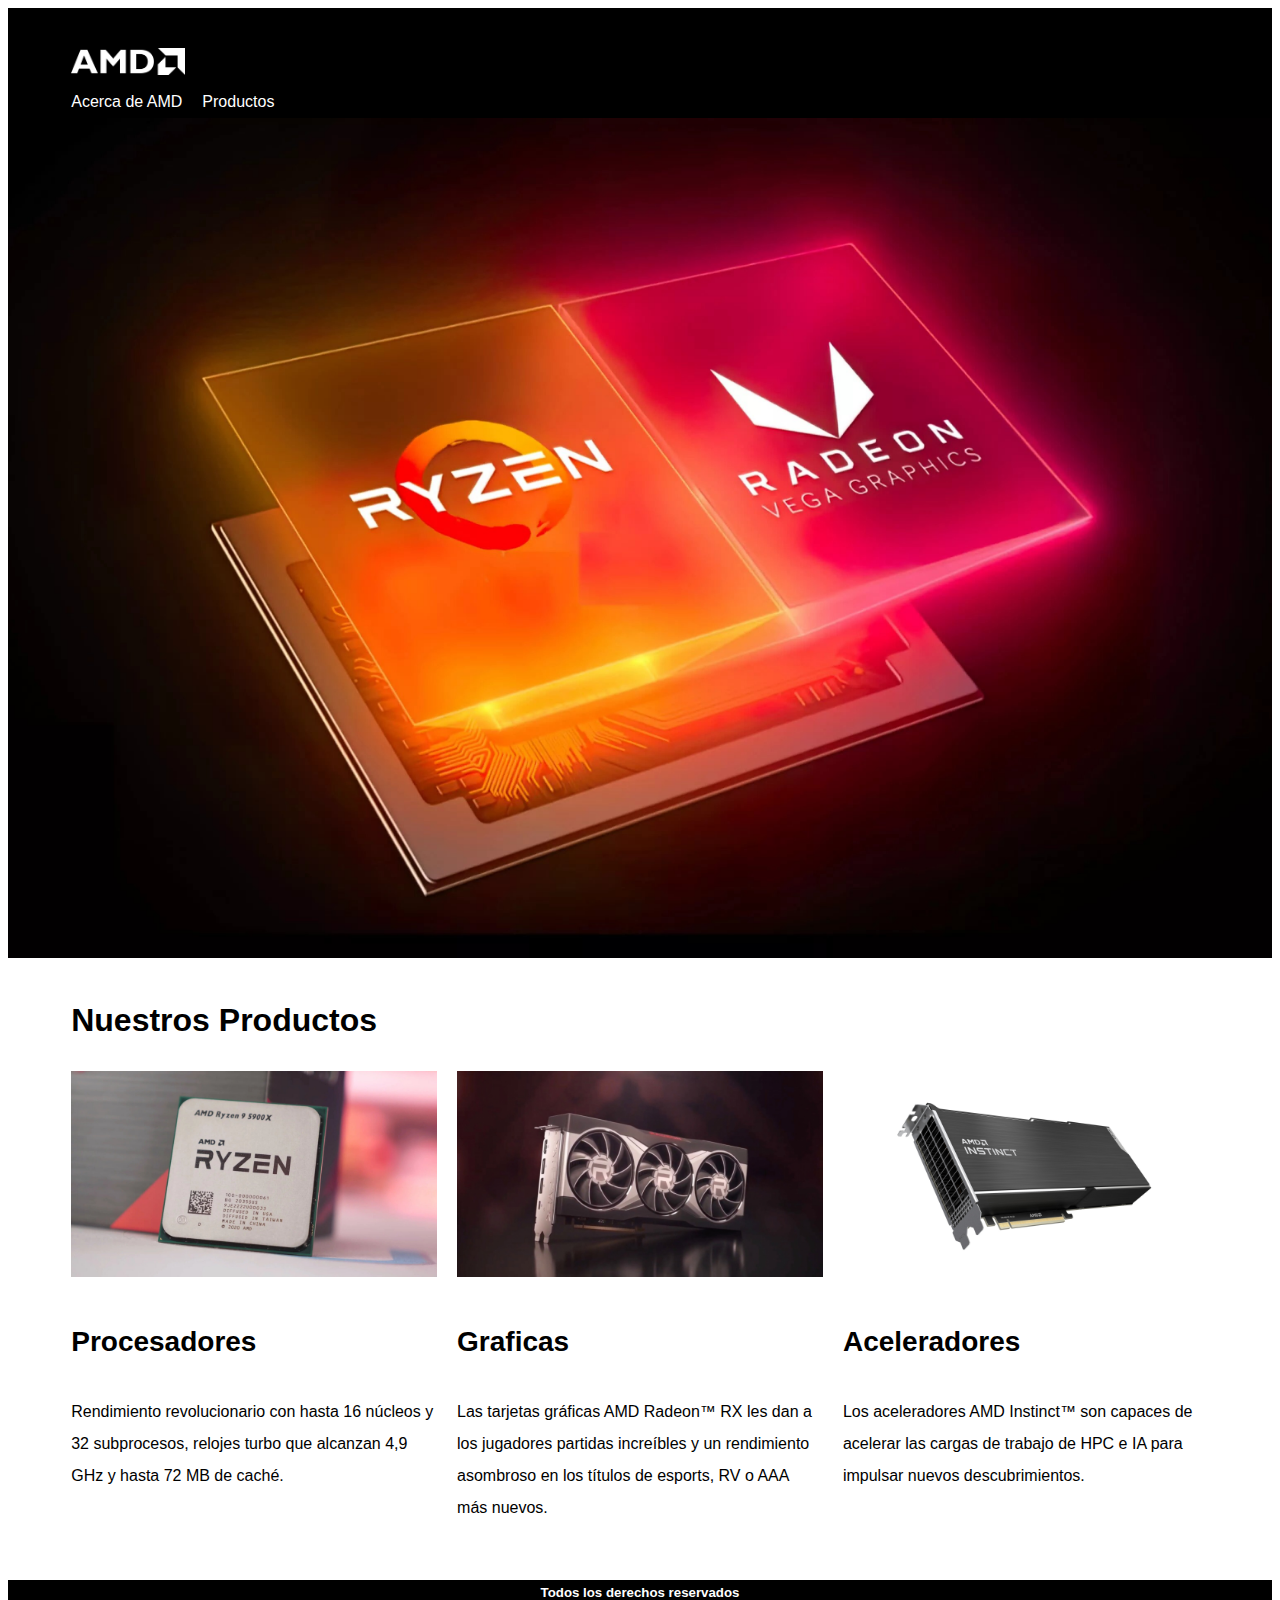
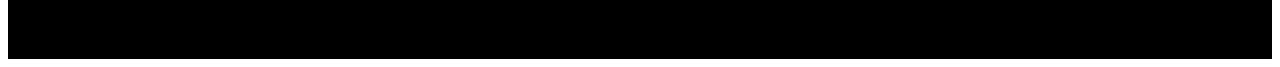
<file: index.html>
<!DOCTYPE html>
<html lang="en">

<head>
    <meta charset="UTF-8">
    <meta http-equiv="X-UA-Compatible" content="IE=edge">
    <meta name="viewport" content="width=device-width, initial-scale=1.0">
    <title>AMD</title>
    <link rel="stylesheet" href="css/style.css">
</head>

<body>
    <header class="header">
        <div class="contenedor">
            <div class="barra">
                <a class="logo" href="index.html"> <img src="img/amd_logo.png" class="logoimg" alt="Logo AMD"></a>

                

            </div>
            <nav class="navegacion">
                <a href="about.html" class="navegacion__enlace">Acerca de AMD</a>
                <a href="productos.html" class="navegacion__enlace">Productos</a>
            </nav>
        </div>
    </header>
    <div>
        <img src="img/banner.jpg" alt="imagen principal" class="imgbanner">
    </div>
    <div class="contenedor contenido-principal">
        <main>
            <h3>Nuestros Productos</h3>

            <div class="grid">
                <div class="producto">
                    <div class="producto__imagen">
                        <img src="img/ryzen9_5900x.jpg" alt="procesadores">
                    </div>

                    <div class="producto__contenido">
                        <h4>Procesadores</h4>
                        <p>Rendimiento revolucionario con hasta 16 núcleos y 32 subprocesos, relojes turbo que alcanzan
                            4,9 GHz y hasta 72 MB de caché.</p>

                    </div>
                </div>

                <div class="producto">
                    <div class="producto__imagen">
                        <img src="img/rx_6000.jpg" alt="graficas">
                    </div>

                    <div class="producto__contenido">
                        <h4>Graficas</h4>
                        <p>Las tarjetas gráficas AMD Radeon™ RX les dan a los jugadores partidas increíbles y un
                            rendimiento asombroso en los títulos de esports, RV o AAA más nuevos.</p>

                    </div>
                </div>

                <div class="producto">
                    <div class="producto__imagen">
                        <img src="img/amd_instinct_acelerador.jpg" alt="AMD Aceleradores">
                    </div>

                    <div class="producto__contenido">
                        <h4>Aceleradores</h4>
                        <p>Los aceleradores AMD Instinct™ son capaces de acelerar las cargas de trabajo de HPC e IA para
                            impulsar nuevos descubrimientos.</p>

                    </div>
                </div>
            </div>
        </main>
    </div>

    <footer class="footer">
        <div class="contenedor">
            <div class="barrafooter">
                <h5 class="text-footer">Todos los derechos reservados</h5>
               <!-- <nav class="navegacion">
                    <a href="about.html">Acerca de AMD</a>
                    <a href="producto.html">Productos</a>
                </nav> -->
            </div>
        </div>
    </footer>
</body>

</html>
</file>
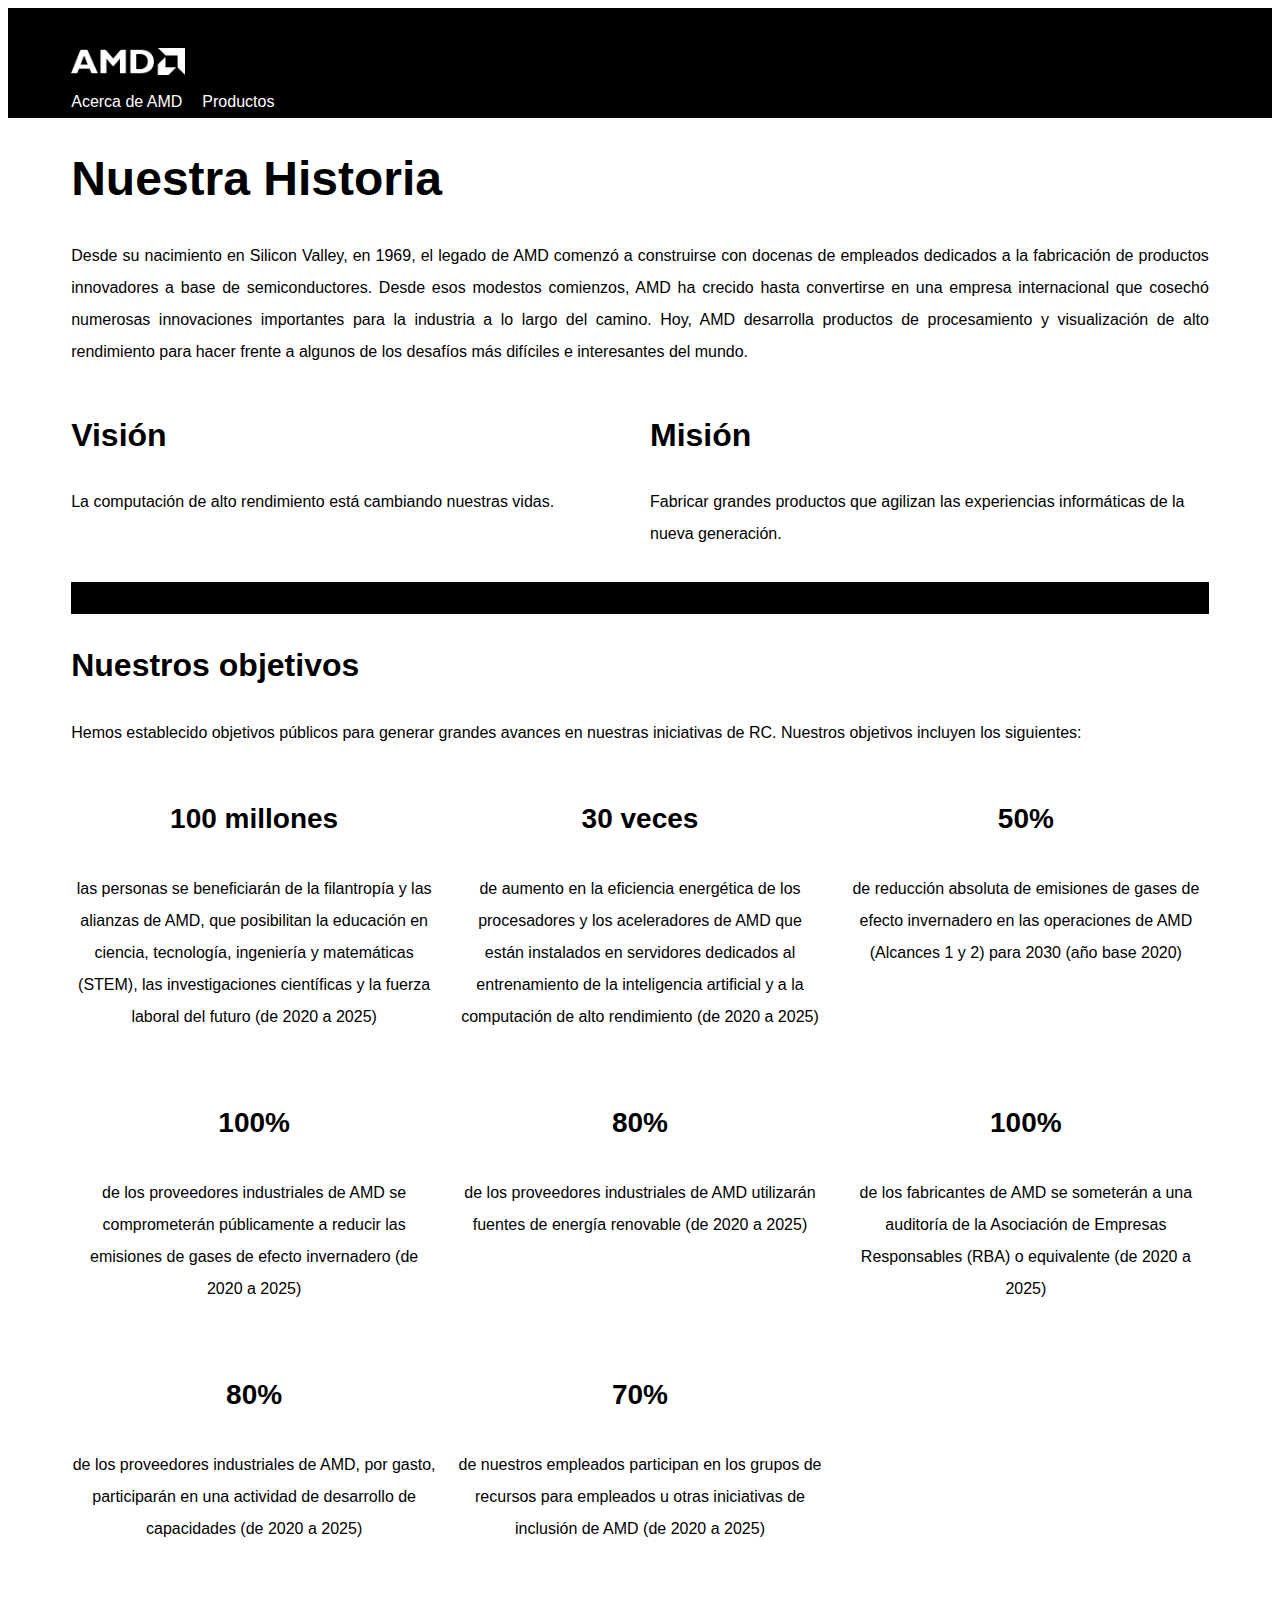
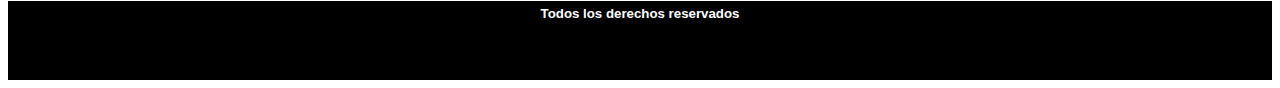
<file: about.html>
<!DOCTYPE html>
<html lang="en">

<head>
    <meta charset="UTF-8">
    <meta http-equiv="X-UA-Compatible" content="IE=edge">
    <meta name="viewport" content="width=device-width, initial-scale=1.0">
    <title>AMD</title>
    <link rel="stylesheet" href="css/style.css">
</head>

<body>
    <header class="header">
        <div class="contenedor">
            <div class="barra">
                <a class="logo" href="index.html"> <img src="img/amd_logo.png" class="logoimg" alt="Logo AMD"></a>

                

            </div>
            <nav class="navegacion">
                <a href="about.html" class="navegacion__enlace">Acerca de AMD</a>
                <a href="productos.html" class="navegacion__enlace">Productos</a>
            </nav>
        </div>
    </header>

    <!-- ESTO ES DONDE SE ENCUENTRA EL CONTENIDO, EN ANGURAR ESTO ES LO UNICO QUE SE COLOCA EN EL COMPONENTE -->
    <div class="contenedor contenido-principal">
        <main>
            <h1>Nuestra Historia</h1>
            <div>
                <p class="historia">Desde su nacimiento en Silicon Valley, en 1969, el legado de AMD comenzó a construirse con docenas 
                    de empleados dedicados a la fabricación de productos innovadores a base de semiconductores. Desde 
                    esos modestos comienzos, AMD ha crecido hasta convertirse en una empresa internacional que cosechó 
                    numerosas innovaciones importantes para la industria a lo largo del camino. Hoy, AMD desarrolla
                     productos de procesamiento y visualización de alto rendimiento para hacer frente a algunos de los 
                     desafíos más difíciles e interesantes del mundo.</p>
                
                <div class="grid-misi-visi">
                    <div class="text-misi-visi">
                        <h3>Visión</h3>
                        <p>La computación de alto rendimiento está cambiando nuestras vidas.</p>
                    </div>
                    <div class="text-misi-visi">
                        <h3>Misión</h3>
                        <p>Fabricar grandes productos que agilizan las experiencias informáticas de la nueva generación.</p>
                    </div>
                    
                </div>
                
                
                <div class="separacion">
                    <p>--------------------------------------------------------------</p>
                </div>

                <h3>Nuestros objetivos </h3>
                <p>Hemos establecido objetivos públicos para generar grandes avances en nuestras iniciativas de RC. Nuestros objetivos incluyen los siguientes:</p>

                <div class="grid">
                    <div class="text-objetivos">
                        <h4>100 millones</h4>
                        <p>las personas se beneficiarán de la filantropía y las alianzas de AMD, que posibilitan la educación en ciencia, 
                            tecnología, ingeniería y matemáticas (STEM), las investigaciones científicas y la fuerza laboral del futuro 
                            (de 2020 a 2025)</p>
                    </div>

                    <div class="text-objetivos">
                        <h4>30 veces</h4>
                        <p>de aumento en la eficiencia energética de los procesadores y los aceleradores de AMD que están instalados en 
                            servidores dedicados al entrenamiento de la inteligencia artificial y a la computación de alto rendimiento 
                            (de 2020 a 2025)</p>
                    </div>

                    <div class="text-objetivos">
                        <h4>50%</h4>
                        <p>de reducción absoluta de emisiones de gases de efecto invernadero en las operaciones de AMD (Alcances 1 y 2) 
                            para 2030 (año base 2020)</p>
                    </div>

                    <div class="text-objetivos">
                        <h4>100%</h4>
                        <p>de los proveedores industriales de AMD se comprometerán públicamente a reducir las emisiones de gases de 
                            efecto invernadero (de 2020 a 2025)</p>
                    </div>

                    <div class="text-objetivos">
                        <h4>80%</h4>
                        <p>de los proveedores industriales de AMD utilizarán fuentes de energía renovable (de 2020 a 2025)</p>
                    </div>

                    <div class="text-objetivos">
                        <h4>100%</h4>
                        <p>de los fabricantes de AMD se someterán a una auditoría de la Asociación de Empresas Responsables 
                            (RBA) o equivalente (de 2020 a 2025)</p>
                    </div>

                    <div class="text-objetivos">
                        <h4>80%</h4>
                        <p>de los proveedores industriales de AMD, por gasto, participarán en una actividad de desarrollo de 
                            capacidades (de 2020 a 2025)</p>
                    </div>

                    <div class="text-objetivos">
                        <h4>70%</h4>
                        <p>de nuestros empleados participan en los grupos de recursos para empleados u otras iniciativas de 
                            inclusión de AMD (de 2020 a 2025)</p>
                    </div>
                </div>
            </div>
        </main>
    </div>

<!-- FINAL DEL CONTENIDO, HASTA ACA ES DONDE SE COLOCA EN ANGULAR -->

    <footer class="footer">
        <div class="contenedor">
            <div class="barrafooter">
                <h5 class="text-footer">Todos los derechos reservados</h5>
               <!-- <nav class="navegacion">
                    <a href="about.html">Acerca de AMD</a>
                    <a href="producto.html">Productos</a>
                </nav> -->
            </div>
        </div>
    </footer>
</body>

</html>
</file>
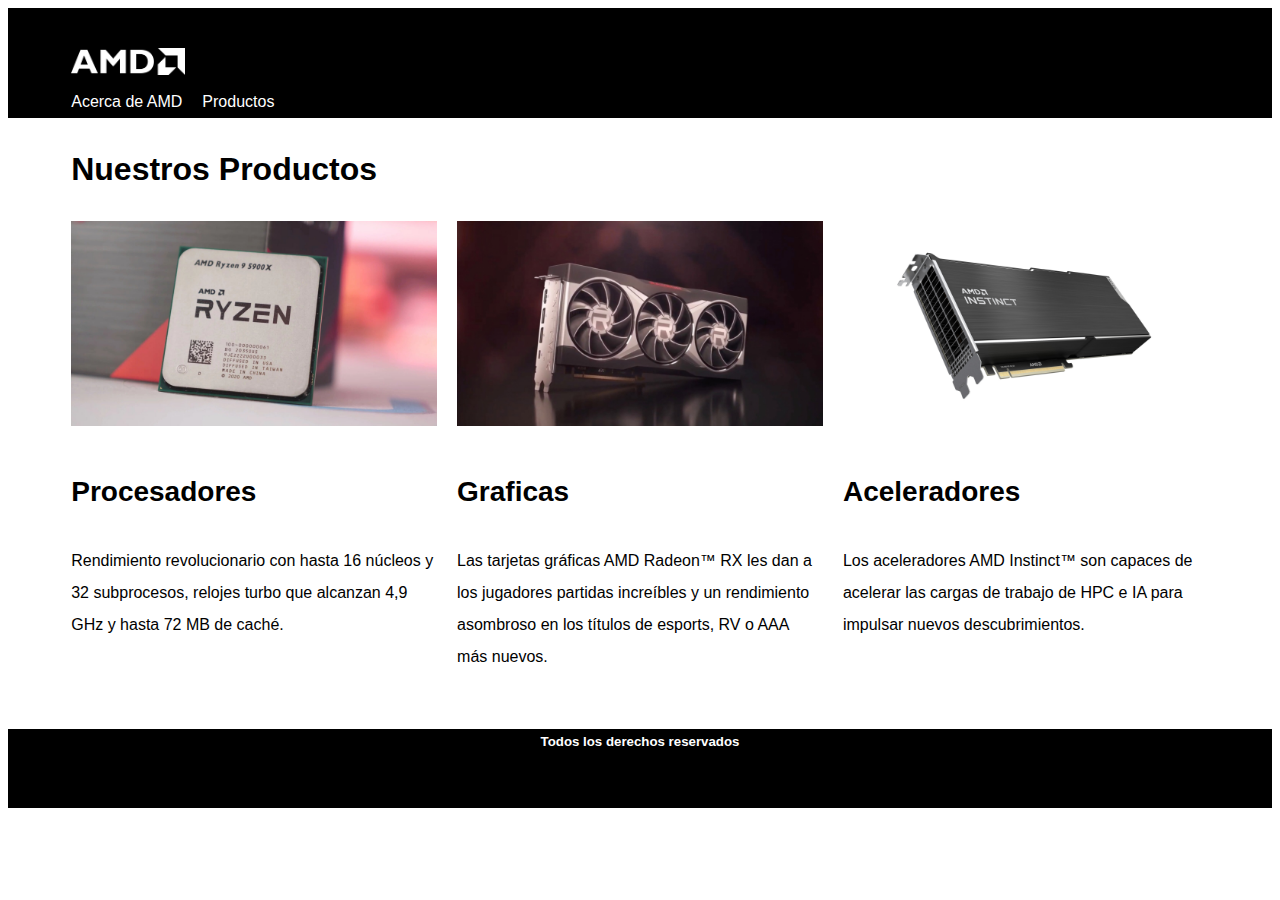
<file: productos.html>
<!DOCTYPE html>
<html lang="en">

<head>
    <meta charset="UTF-8">
    <meta http-equiv="X-UA-Compatible" content="IE=edge">
    <meta name="viewport" content="width=device-width, initial-scale=1.0">
    <title>AMD</title>
    <link rel="stylesheet" href="css/style.css">
</head>

<body>
    <header class="header">
        <div class="contenedor">
            <div class="barra">
                <a class="logo" href="index.html"> <img src="img/amd_logo.png" class="logoimg" alt="Logo AMD"></a>

                

            </div>
            <nav class="navegacion">
                <a href="about.html" class="navegacion__enlace">Acerca de AMD</a>
                <a href="productos.html" class="navegacion__enlace">Productos</a>
            </nav>
        </div>
    </header>
    
    <div class="contenedor contenido-principal">
        <main>
            <h3>Nuestros Productos</h3>

            <div class="grid">
                <div class="producto">
                    <div class="producto__imagen">
                        <img src="img/ryzen9_5900x.jpg" alt="procesadores">
                    </div>

                    <div class="producto__contenido">
                        <h4>Procesadores</h4>
                        <p>Rendimiento revolucionario con hasta 16 núcleos y 32 subprocesos, relojes turbo que alcanzan
                            4,9 GHz y hasta 72 MB de caché.</p>

                    </div>
                </div>

                <div class="producto">
                    <div class="producto__imagen">
                        <img src="img/rx_6000.jpg" alt="graficas">
                    </div>

                    <div class="producto__contenido">
                        <h4>Graficas</h4>
                        <p>Las tarjetas gráficas AMD Radeon™ RX les dan a los jugadores partidas increíbles y un
                            rendimiento asombroso en los títulos de esports, RV o AAA más nuevos.</p>

                    </div>
                </div>

                <div class="producto">
                    <div class="producto__imagen">
                        <img src="img/amd_instinct_acelerador.jpg" alt="AMD Aceleradores">
                    </div>

                    <div class="producto__contenido">
                        <h4>Aceleradores</h4>
                        <p>Los aceleradores AMD Instinct™ son capaces de acelerar las cargas de trabajo de HPC e IA para
                            impulsar nuevos descubrimientos.</p>

                    </div>
                </div>
            </div>
        </main>
    </div>

    <footer class="footer">
        <div class="contenedor">
            <div class="barrafooter">
                <h5 class="text-footer">Todos los derechos reservados</h5>
               <!-- <nav class="navegacion">
                    <a href="about.html">Acerca de AMD</a>
                    <a href="producto.html">Productos</a>
                </nav> -->
            </div>
        </div>
    </footer>
</body>

</html>
</file>
<file: css/style.css>
:root {
    --fuenteHeading: 'PT Sans', sans-serif;
    --fuenteParrafos: 'Open Sans', sans-serif;

    --primario: #784D3C;
    --gris: #e1e1e1;
    --blanco: #ffffff;
    --negro: #000000;
}

html {
    box-sizing: border-box;
    font-size: 62.5%; /* 1 rem = 10px */    
}
*, *:before, *:after {
    box-sizing: inherit;
}

body {
    font-family: var(--fuenteParrafos);
    font-size: 1.6rem;
    line-height: 2;
}

/** Globales **/
.contenedor {
    width: min(90%, 120rem);
    margin: 0 auto;
}
a {
    text-decoration: none;
    color: white;
}
h1, h2, h3, h4 {
    font-family: var(--fuenteHeading);
    line-height: 1.2;
}
h1 {
    font-size: 4.8rem;
}
h2 {
    font-size: 4rem;
}
h3 {
    font-size: 3.2rem;
}
h4 {
    font-size: 2.8rem;
}
img {
    max-width: 100%;
}

.header{
    background-color: var(--negro);
}

.imgbanner{
    width: auto;
    height: auto;
}

/** grid **/
.grid{
    display: grid;
    grid-template-columns: repeat(1 , 1fr);
    gap: 2rem;
}
@media (min-width: 768px){
    .grid{
        grid-template-columns: repeat(3 , 1fr);
    }
    
}

/** barra navegacion **/
.barra {
    padding-top: 4rem;    
}

@media (min-width: 768px) {
    .barra {
        display: flex;
        justify-content: space-between;
        align-items: center;
    }
}

@media (min-width: 768px) {
    .navegacion {
        display: flex;               
        gap: 2rem;
    }
}

.footer {
    background-color: var(--negro);
    padding-bottom: 3rem;
    margin-top: 4rem;
}

.text-footer{
    color: white;
    text-align: center;
}

.logoimg{
    max-width: 10%;
}

/*Acerda de AMD*/

.historia{
    text-align: justify;
}

.separacion{
    background-color: var(--negro);
}

.text-objetivos{
    text-align: center;
}

@media (min-width: 768px) {
    .grid-misi-visi{
        display: grid;
        grid-template-columns: repeat(2, 1fr);
        gap: 2rem;
    }
}
</file>
